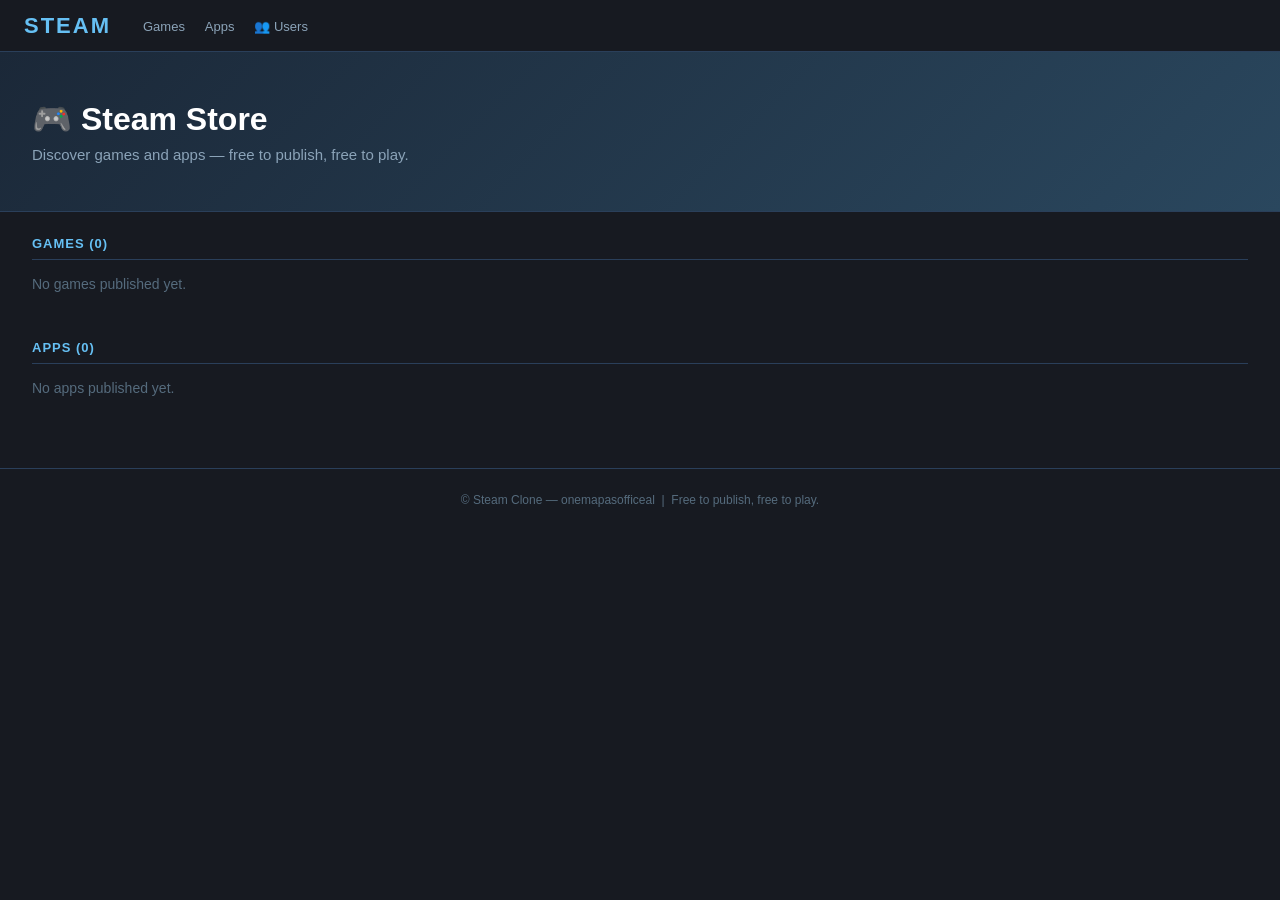
<file: index.html>
<!DOCTYPE html>
<html lang="en">
<head>
  <meta charset="UTF-8">
  <meta name="viewport" content="width=device-width, initial-scale=1.0">
  <title>Steam Store</title>
  <link rel="stylesheet" href="assets/style.css">
</head>
<body>
<header class="header">
  <span class="logo">STEAM</span>
  <nav>
    <a href="#games">Games</a>
    <a href="#apps">Apps</a>
    <a href="users/index.html">👥 Users</a>
  </nav>
</header>

<div class="hero">
  <h1>🎮 Steam Store</h1>
  <p>Discover games and apps — free to publish, free to play.</p>
</div>

<div class="section" id="games">
  <h2>Games (0)</h2>
  <div class="cards"><p style="color:#556b7d">No games published yet.</p></div>
</div>

<div class="section" id="apps">
  <h2>Apps (0)</h2>
  <div class="cards"><p style="color:#556b7d">No apps published yet.</p></div>
</div>

<footer class="footer">
  <p>© Steam Clone — onemapasofficeal &nbsp;|&nbsp; Free to publish, free to play.</p>
</footer>
</body>
</html>
</file>
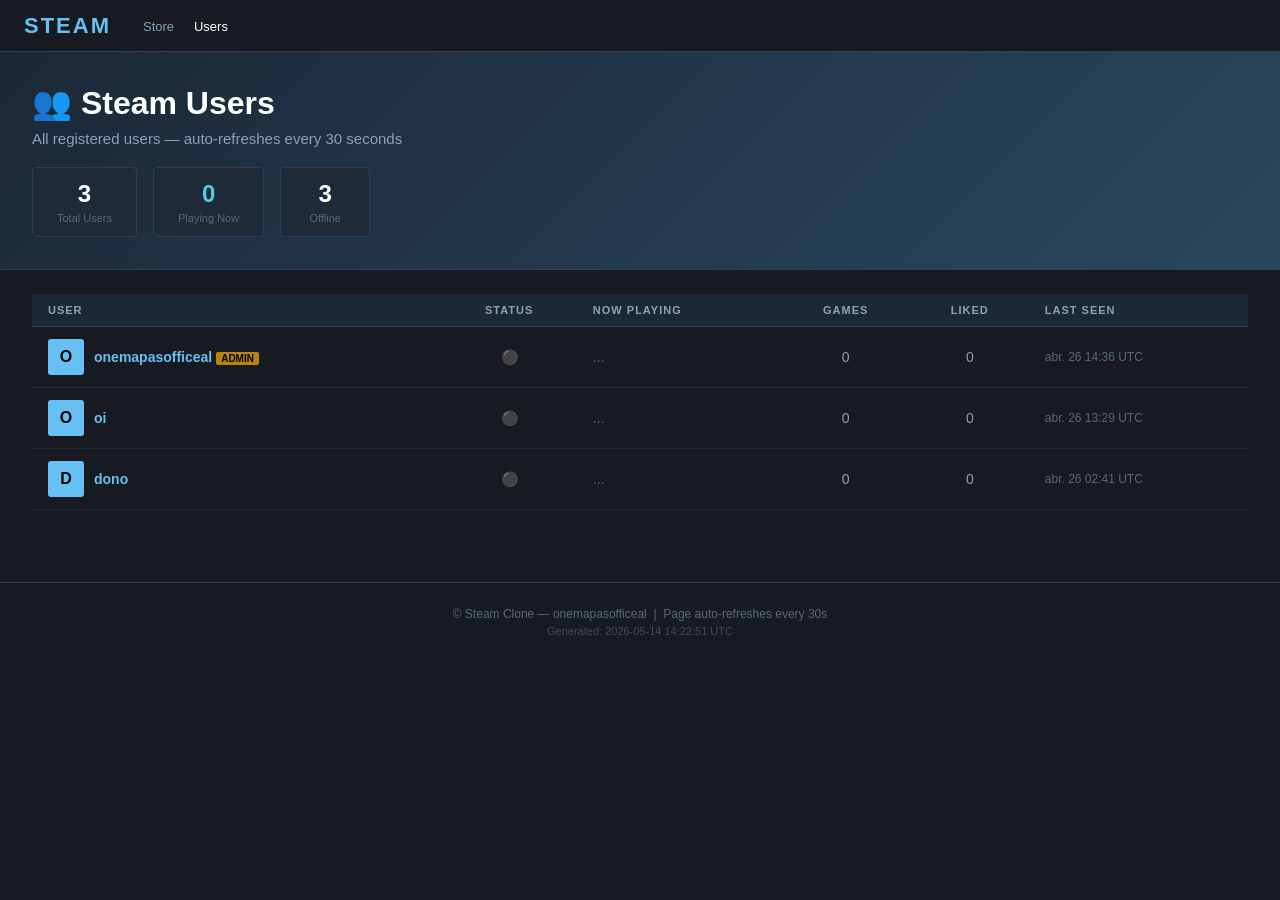
<file: users/index.html>
<!DOCTYPE html>
<html lang="en">
<head>
  <meta charset="UTF-8">
  <meta name="viewport" content="width=device-width, initial-scale=1.0">
  <meta http-equiv="refresh" content="30">
  <title>Steam — Users</title>
  <link rel="stylesheet" href="../assets/style.css">
  <style>.users-table { width:100%;border-collapse:collapse }
.users-table th {
  background:#1b2838;color:#8ba3b8;font-size:11px;
  text-transform:uppercase;letter-spacing:1px;
  padding:10px 16px;text-align:left;border-bottom:1px solid #2a3f5a
}
.user-row { border-bottom:1px solid #1e2a38;transition:background .15s }
.user-row:hover { background:#1e2a38 }
.stat-box {
  display:inline-block;background:#1e2a38;border:1px solid #2a3f5a;
  border-radius:4px;padding:12px 24px;text-align:center;min-width:90px
}
.stat-box .val { font-size:24px;font-weight:bold;color:#fff }
.stat-box .lbl { font-size:11px;color:#556b7d;margin-top:4px }</style>
</head>
<body>
<header class="header">
  <span class="logo">STEAM</span>
  <nav>
    <a href="../index.html">Store</a>
    <a href="index.html" style="color:#fff">Users</a>
  </nav>
</header>

<div class="hero" style="padding:32px">
  <h1>&#128101;  Steam Users</h1>
  <p>All registered users — auto-refreshes every 30 seconds</p>
  <div style="display:flex;gap:16px;margin-top:20px;flex-wrap:wrap">
    <div class="stat-box"><div class="val">3</div><div class="lbl">Total Users</div></div>
    <div class="stat-box"><div class="val" style="color:#57cbde">0</div><div class="lbl">Playing Now</div></div>
    <div class="stat-box"><div class="val">3</div><div class="lbl">Offline</div></div>
  </div>
</div>

<div class="section">
  <table class="users-table">
    <thead>
      <tr>
        <th>User</th>
        <th style="text-align:center">Status</th>
        <th>Now Playing</th>
        <th style="text-align:center">Games</th>
        <th style="text-align:center">Liked</th>
        <th>Last Seen</th>
      </tr>
    </thead>
    <tbody>
      <tr class="user-row">
  <td style="padding:12px 16px">
    <div style="display:flex;align-items:center;gap:10px">
      <div style="width:36px;height:36px;background:#66c0f4;border-radius:3px;
                  display:flex;align-items:center;justify-content:center;
                  font-weight:bold;color:#000;font-size:16px;flex-shrink:0">
        O
      </div>
      <div>
        <a href="../profiles/onemapasofficeal/index.html" style="color:#66c0f4;font-weight:bold">onemapasofficeal</a>
         <span style='background:#b8860b;color:#000;font-size:10px;padding:1px 5px;border-radius:2px;font-weight:bold'>ADMIN</span>
        
      </div>
    </div>
  </td>
  <td style="padding:12px 16px;text-align:center">⚫</td>
  <td style="padding:12px 16px"><span style='color:#556b7d'>...</span></td>
  <td style="padding:12px 16px;color:#8ba3b8;text-align:center">0</td>
  <td style="padding:12px 16px;color:#8ba3b8;text-align:center">0</td>
  <td style="padding:12px 16px;color:#556b7d;font-size:12px">abr. 26 14:36 UTC</td>
</tr><tr class="user-row">
  <td style="padding:12px 16px">
    <div style="display:flex;align-items:center;gap:10px">
      <div style="width:36px;height:36px;background:#66c0f4;border-radius:3px;
                  display:flex;align-items:center;justify-content:center;
                  font-weight:bold;color:#000;font-size:16px;flex-shrink:0">
        O
      </div>
      <div>
        <a href="../profiles/oi/index.html" style="color:#66c0f4;font-weight:bold">oi</a>
        
        
      </div>
    </div>
  </td>
  <td style="padding:12px 16px;text-align:center">⚫</td>
  <td style="padding:12px 16px"><span style='color:#556b7d'>...</span></td>
  <td style="padding:12px 16px;color:#8ba3b8;text-align:center">0</td>
  <td style="padding:12px 16px;color:#8ba3b8;text-align:center">0</td>
  <td style="padding:12px 16px;color:#556b7d;font-size:12px">abr. 26 13:29 UTC</td>
</tr><tr class="user-row">
  <td style="padding:12px 16px">
    <div style="display:flex;align-items:center;gap:10px">
      <div style="width:36px;height:36px;background:#66c0f4;border-radius:3px;
                  display:flex;align-items:center;justify-content:center;
                  font-weight:bold;color:#000;font-size:16px;flex-shrink:0">
        D
      </div>
      <div>
        <a href="../profiles/dono/index.html" style="color:#66c0f4;font-weight:bold">dono</a>
        
        
      </div>
    </div>
  </td>
  <td style="padding:12px 16px;text-align:center">⚫</td>
  <td style="padding:12px 16px"><span style='color:#556b7d'>...</span></td>
  <td style="padding:12px 16px;color:#8ba3b8;text-align:center">0</td>
  <td style="padding:12px 16px;color:#8ba3b8;text-align:center">0</td>
  <td style="padding:12px 16px;color:#556b7d;font-size:12px">abr. 26 02:41 UTC</td>
</tr>
    </tbody>
  </table>
</div>

<footer class="footer">
  <p>&#169; Steam Clone &#8212; onemapasofficeal &#160;|&#160; Page auto-refreshes every 30s</p>
  <p style="margin-top:4px;color:#3a4f63;font-size:11px">
    Generated: 2026-05-14 14:22:51 UTC
  </p>
</footer>
</body>
</html>
</file>
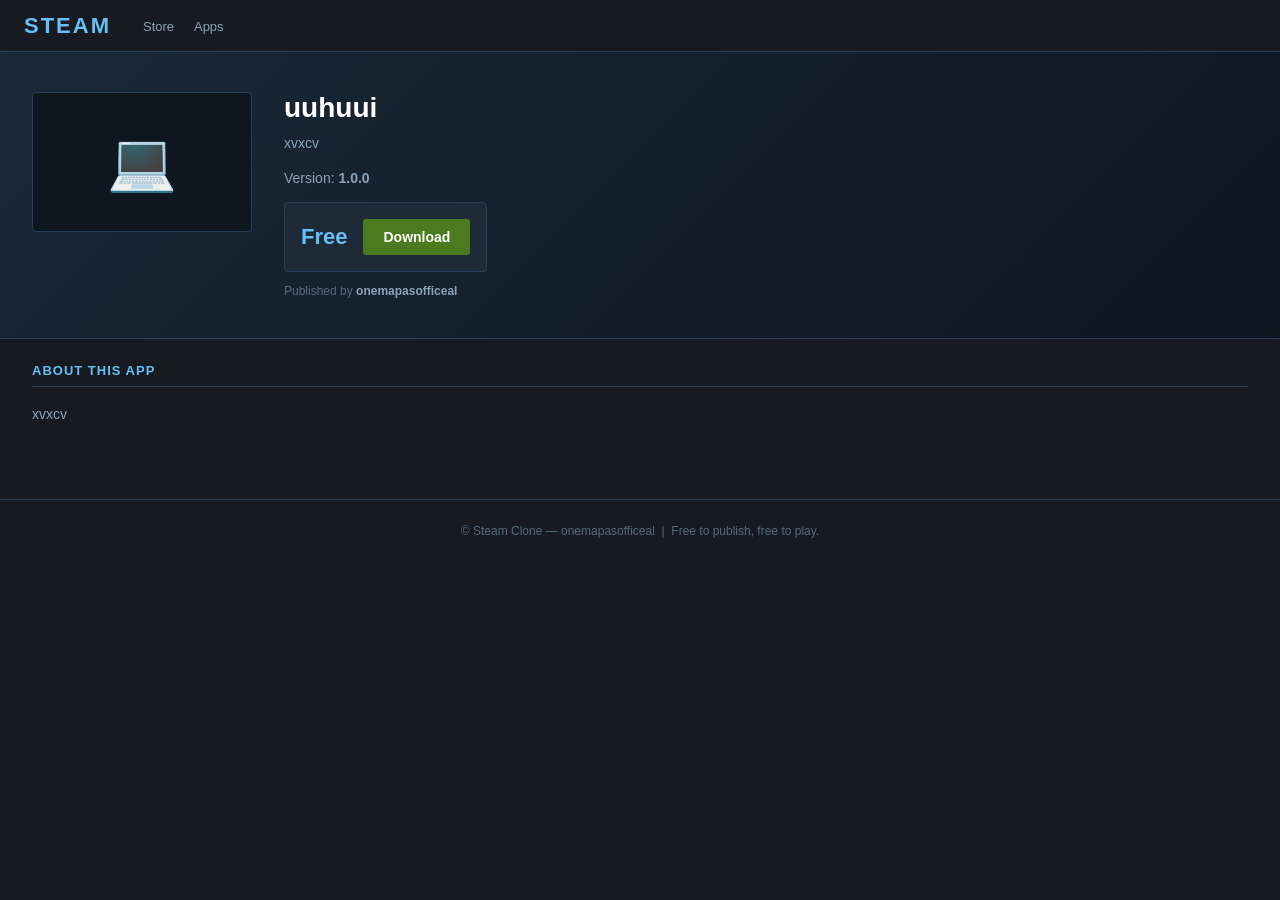
<file: apps/002b44cc/index.html>
<!DOCTYPE html>
<html lang="en">
<head>
  <meta charset="UTF-8">
  <meta name="viewport" content="width=device-width, initial-scale=1.0">
  <title>uuhuui — Steam</title>
  <link rel="stylesheet" href="../../assets/style.css">
</head>
<body>
<header class="header">
  <span class="logo">STEAM</span>
  <nav>
    <a href="../../index.html">Store</a>
    <a href="../../index.html#apps">Apps</a>
  </nav>
</header>

<div class="game-hero">
  <div class="game-thumb">💻</div>
  <div class="game-info">
    <h1>uuhuui</h1>
    <p class="desc">xvxcv</p>
    <p style="color:#8ba3b8;margin-top:8px">Version: <strong>1.0.0</strong></p>
    <div class="buy-box" style="margin-top:16px">
      <span class="price-big">Free</span>
      <a href="fvbcbcxvxcvxcvxcvxcvxcvxvxcv" class="btn" style="text-decoration:none">Download</a>
    </div>
    <p style="color:#556b7d;font-size:12px;margin-top:12px">
      Published by <strong style="color:#8ba3b8">onemapasofficeal</strong>
    </p>
  </div>
</div>

<div class="section">
  <h2>About this app</h2>
  <p style="line-height:1.7;color:#8ba3b8">xvxcv</p>
</div>

<footer class="footer">
  <p>© Steam Clone — onemapasofficeal &nbsp;|&nbsp; Free to publish, free to play.</p>
</footer>
</body>
</html>
</file>
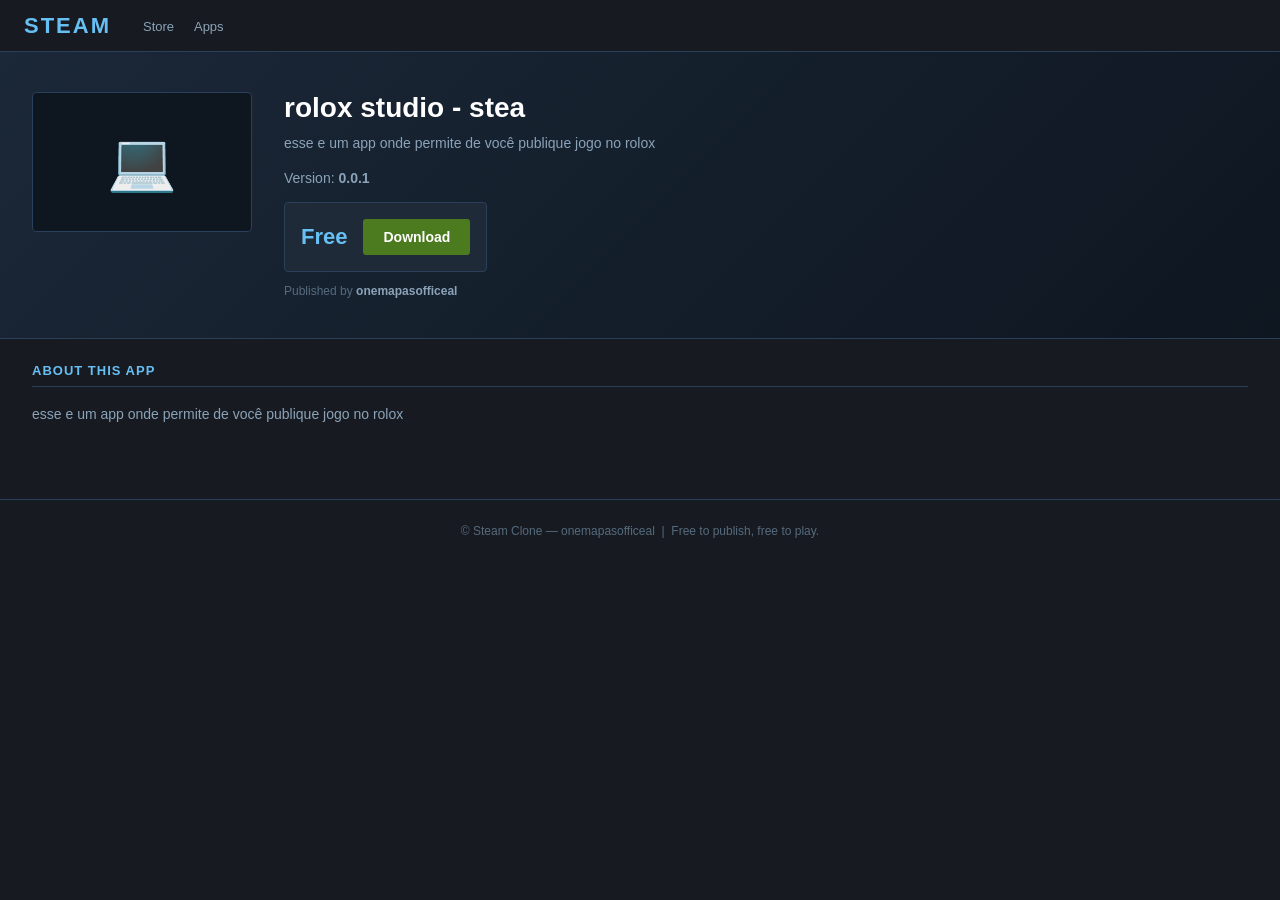
<file: apps/78efb668/index.html>
<!DOCTYPE html>
<html lang="en">
<head>
  <meta charset="UTF-8">
  <meta name="viewport" content="width=device-width, initial-scale=1.0">
  <title>rolox studio - stea — Steam</title>
  <link rel="stylesheet" href="../../assets/style.css">
</head>
<body>
<header class="header">
  <span class="logo">STEAM</span>
  <nav>
    <a href="../../index.html">Store</a>
    <a href="../../index.html#apps">Apps</a>
  </nav>
</header>

<div class="game-hero">
  <div class="game-thumb">💻</div>
  <div class="game-info">
    <h1>rolox studio - stea</h1>
    <p class="desc">esse e um app onde permite de você publique jogo no rolox</p>
    <p style="color:#8ba3b8;margin-top:8px">Version: <strong>0.0.1</strong></p>
    <div class="buy-box" style="margin-top:16px">
      <span class="price-big">Free</span>
      <a href="https://codeload.github.com/onemapasofficeal/rolox.studio.stea/zip/refs/heads/main" class="btn" style="text-decoration:none">Download</a>
    </div>
    <p style="color:#556b7d;font-size:12px;margin-top:12px">
      Published by <strong style="color:#8ba3b8">onemapasofficeal</strong>
    </p>
  </div>
</div>

<div class="section">
  <h2>About this app</h2>
  <p style="line-height:1.7;color:#8ba3b8">esse e um app onde permite de você publique jogo no rolox</p>
</div>

<footer class="footer">
  <p>© Steam Clone — onemapasofficeal &nbsp;|&nbsp; Free to publish, free to play.</p>
</footer>
</body>
</html>
</file>
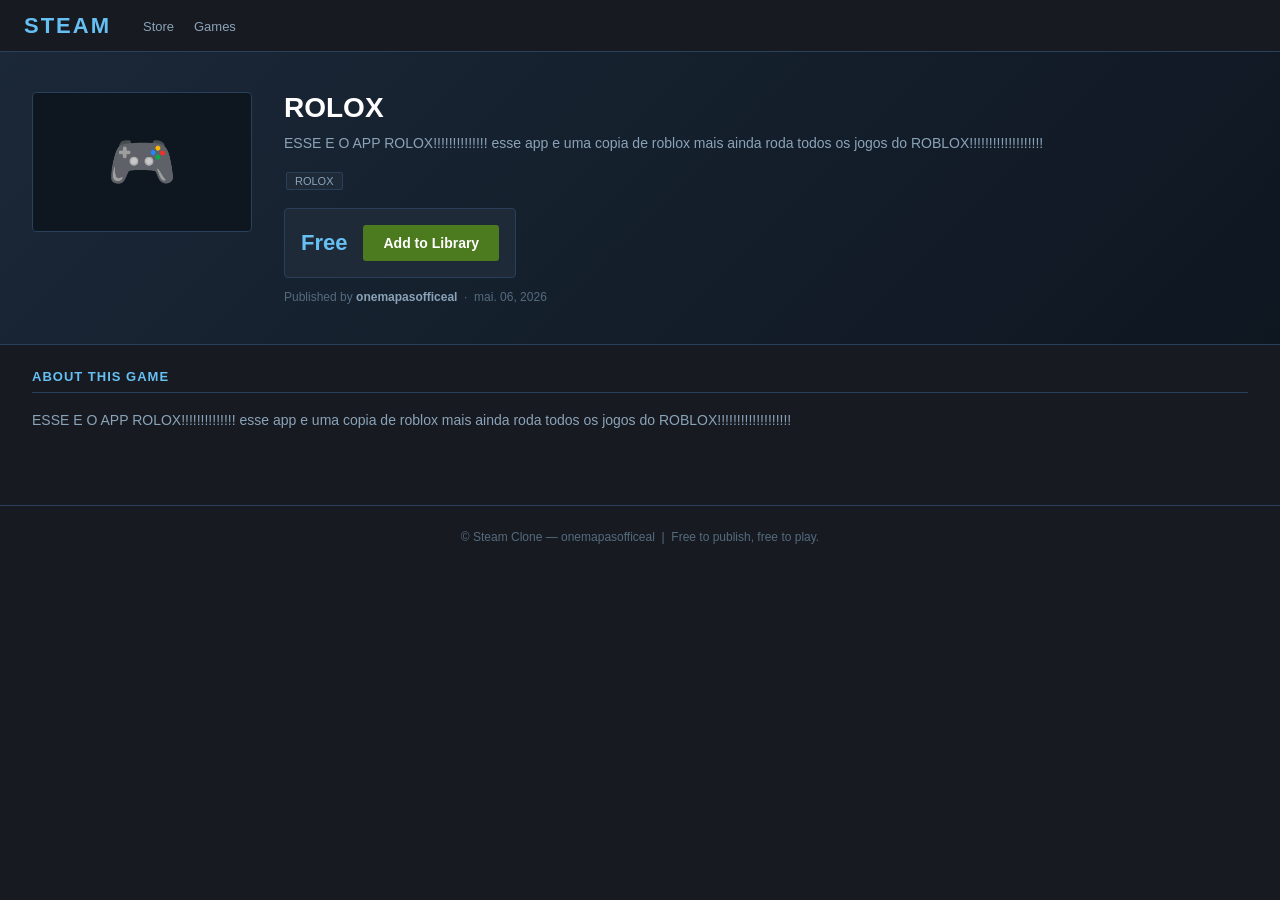
<file: games/0846cb97/index.html>
<!DOCTYPE html>
<html lang="en">
<head>
  <meta charset="UTF-8">
  <meta name="viewport" content="width=device-width, initial-scale=1.0">
  <title>ROLOX — Steam</title>
  <link rel="stylesheet" href="../../assets/style.css">
  <meta property="og:title" content="ROLOX">
  <meta property="og:description" content="ESSE E O APP ROLOX!!!!!!!!!!!!!!
esse app e uma copia de roblox mais ainda roda todos os jogos do ROBLOX!!!!!!!!!!!!!!!!!!!">
</head>
<body>
<header class="header">
  <span class="logo">STEAM</span>
  <nav>
    <a href="../../index.html">Store</a>
    <a href="../../index.html#games">Games</a>
  </nav>
</header>

<div class="game-hero">
  <div class="game-thumb">🎮</div>
  <div class="game-info">
    <h1>ROLOX</h1>
    <p class="desc">ESSE E O APP ROLOX!!!!!!!!!!!!!!
esse app e uma copia de roblox mais ainda roda todos os jogos do ROBLOX!!!!!!!!!!!!!!!!!!!</p>
    <div class="tags"><span>ROLOX</span></div>
    <div class="buy-box">
      
      <span class="price-big">Free</span>
      <button class="btn">Add to Library</button>
    </div>
    <p style="color:#556b7d;font-size:12px;margin-top:12px">
      Published by <strong style="color:#8ba3b8">onemapasofficeal</strong>
      &nbsp;·&nbsp; mai. 06, 2026
    </p>
  </div>
</div>

<div class="section">
  <h2>About this game</h2>
  <p style="line-height:1.7;color:#8ba3b8">ESSE E O APP ROLOX!!!!!!!!!!!!!!
esse app e uma copia de roblox mais ainda roda todos os jogos do ROBLOX!!!!!!!!!!!!!!!!!!!</p>
</div>

<footer class="footer">
  <p>© Steam Clone — onemapasofficeal &nbsp;|&nbsp; Free to publish, free to play.</p>
</footer>
</body>
</html>
</file>
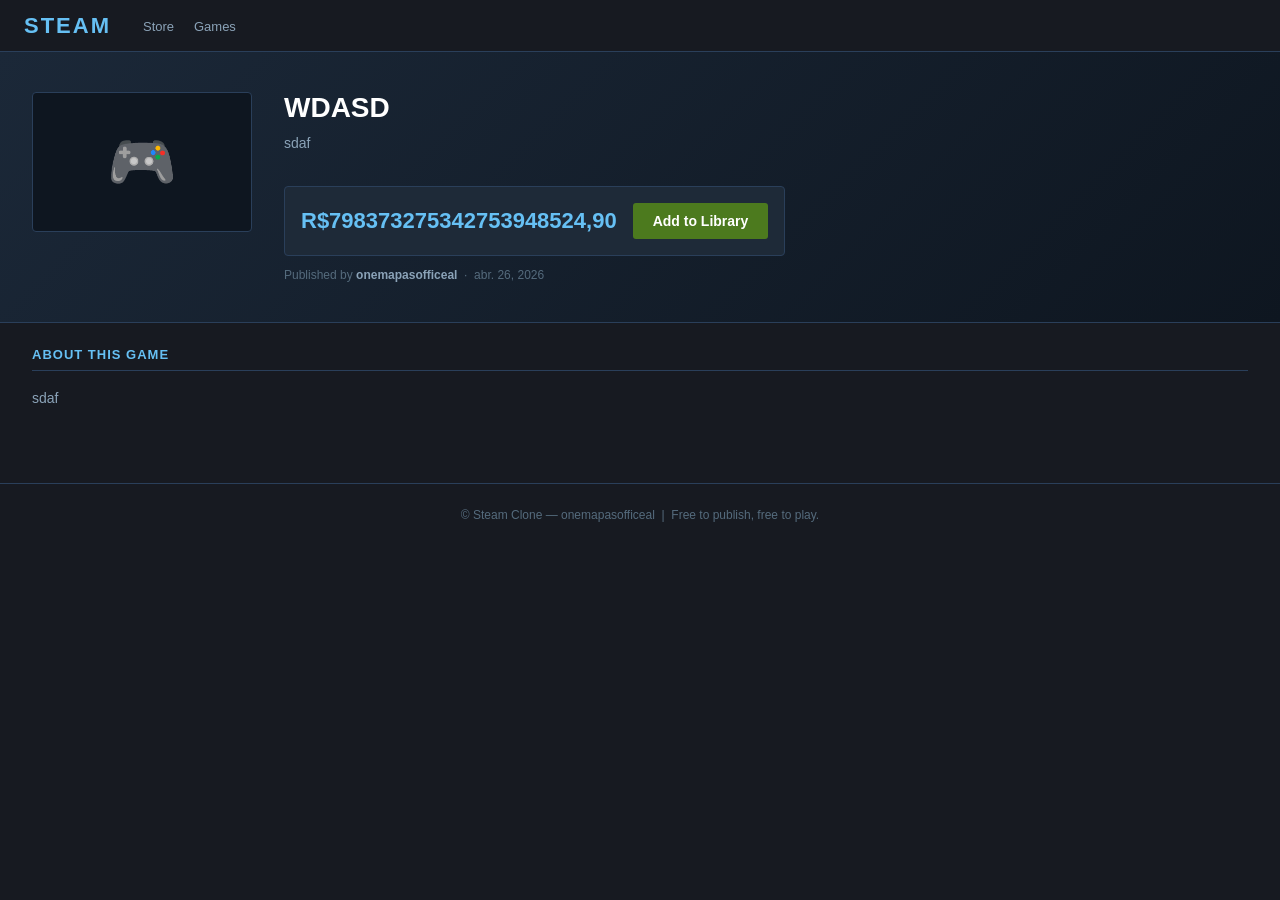
<file: games/adae350a/index.html>
<!DOCTYPE html>
<html lang="en">
<head>
  <meta charset="UTF-8">
  <meta name="viewport" content="width=device-width, initial-scale=1.0">
  <title>WDASD — Steam</title>
  <link rel="stylesheet" href="../../assets/style.css">
  <meta property="og:title" content="WDASD">
  <meta property="og:description" content="sdaf">
</head>
<body>
<header class="header">
  <span class="logo">STEAM</span>
  <nav>
    <a href="../../index.html">Store</a>
    <a href="../../index.html#games">Games</a>
  </nav>
</header>

<div class="game-hero">
  <div class="game-thumb">🎮</div>
  <div class="game-info">
    <h1>WDASD</h1>
    <p class="desc">sdaf</p>
    
    <div class="buy-box">
      
      <span class="price-big">R$798373275342753948524,90</span>
      <button class="btn">Add to Library</button>
    </div>
    <p style="color:#556b7d;font-size:12px;margin-top:12px">
      Published by <strong style="color:#8ba3b8">onemapasofficeal</strong>
      &nbsp;·&nbsp; abr. 26, 2026
    </p>
  </div>
</div>

<div class="section">
  <h2>About this game</h2>
  <p style="line-height:1.7;color:#8ba3b8">sdaf</p>
</div>

<footer class="footer">
  <p>© Steam Clone — onemapasofficeal &nbsp;|&nbsp; Free to publish, free to play.</p>
</footer>
</body>
</html>
</file>
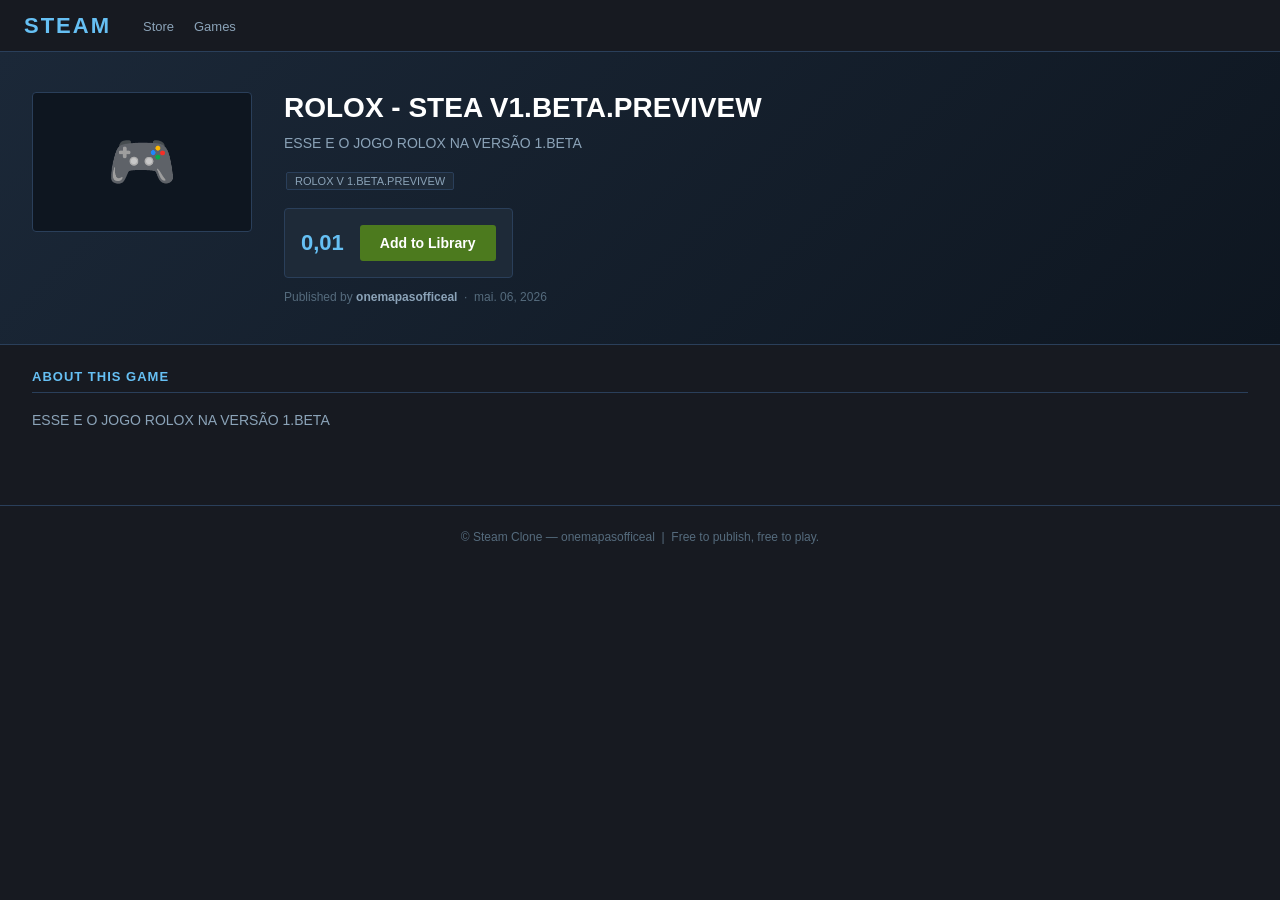
<file: games/d1d66db9/index.html>
<!DOCTYPE html>
<html lang="en">
<head>
  <meta charset="UTF-8">
  <meta name="viewport" content="width=device-width, initial-scale=1.0">
  <title>ROLOX - STEA V1.BETA.PREVIVEW — Steam</title>
  <link rel="stylesheet" href="../../assets/style.css">
  <meta property="og:title" content="ROLOX - STEA V1.BETA.PREVIVEW">
  <meta property="og:description" content="ESSE E O JOGO ROLOX NA VERSÃO 1.BETA">
</head>
<body>
<header class="header">
  <span class="logo">STEAM</span>
  <nav>
    <a href="../../index.html">Store</a>
    <a href="../../index.html#games">Games</a>
  </nav>
</header>

<div class="game-hero">
  <div class="game-thumb">🎮</div>
  <div class="game-info">
    <h1>ROLOX - STEA V1.BETA.PREVIVEW</h1>
    <p class="desc">ESSE E O JOGO ROLOX NA VERSÃO 1.BETA</p>
    <div class="tags"><span>ROLOX V 1.BETA.PREVIVEW</span></div>
    <div class="buy-box">
      
      <span class="price-big">0,01</span>
      <button class="btn">Add to Library</button>
    </div>
    <p style="color:#556b7d;font-size:12px;margin-top:12px">
      Published by <strong style="color:#8ba3b8">onemapasofficeal</strong>
      &nbsp;·&nbsp; mai. 06, 2026
    </p>
  </div>
</div>

<div class="section">
  <h2>About this game</h2>
  <p style="line-height:1.7;color:#8ba3b8">ESSE E O JOGO ROLOX NA VERSÃO 1.BETA</p>
</div>

<footer class="footer">
  <p>© Steam Clone — onemapasofficeal &nbsp;|&nbsp; Free to publish, free to play.</p>
</footer>
</body>
</html>
</file>
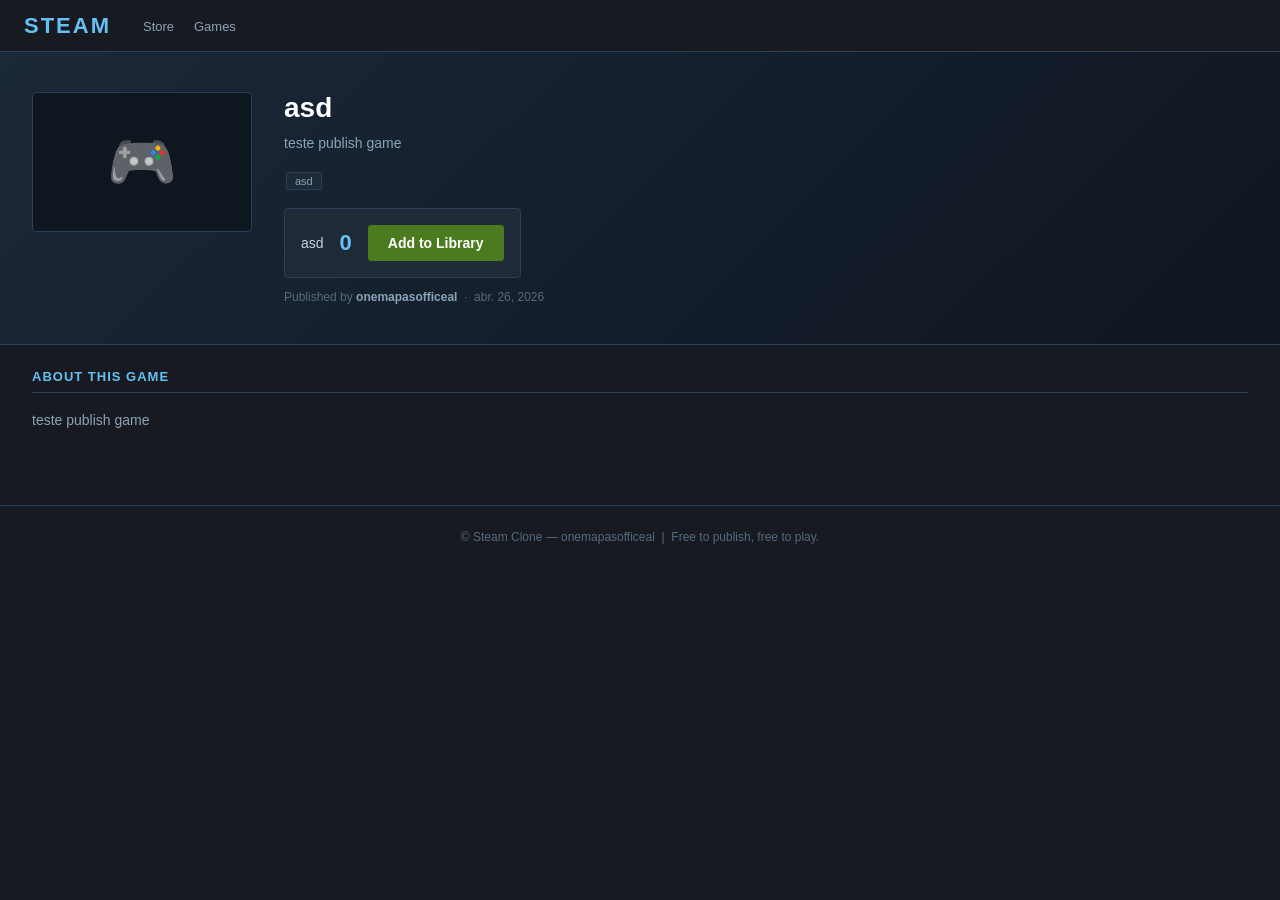
<file: games/ede5c0dc/index.html>
<!DOCTYPE html>
<html lang="en">
<head>
  <meta charset="UTF-8">
  <meta name="viewport" content="width=device-width, initial-scale=1.0">
  <title>asd — Steam</title>
  <link rel="stylesheet" href="../../assets/style.css">
  <meta property="og:title" content="asd">
  <meta property="og:description" content="teste publish game">
</head>
<body>
<header class="header">
  <span class="logo">STEAM</span>
  <nav>
    <a href="../../index.html">Store</a>
    <a href="../../index.html#games">Games</a>
  </nav>
</header>

<div class="game-hero">
  <div class="game-thumb">🎮</div>
  <div class="game-info">
    <h1>asd</h1>
    <p class="desc">teste publish game</p>
    <div class="tags"><span>asd</span></div>
    <div class="buy-box">
      <span class="discount">asd</span>
      <span class="price-big">0</span>
      <button class="btn">Add to Library</button>
    </div>
    <p style="color:#556b7d;font-size:12px;margin-top:12px">
      Published by <strong style="color:#8ba3b8">onemapasofficeal</strong>
      &nbsp;·&nbsp; abr. 26, 2026
    </p>
  </div>
</div>

<div class="section">
  <h2>About this game</h2>
  <p style="line-height:1.7;color:#8ba3b8">teste publish game</p>
</div>

<footer class="footer">
  <p>© Steam Clone — onemapasofficeal &nbsp;|&nbsp; Free to publish, free to play.</p>
</footer>
</body>
</html>
</file>
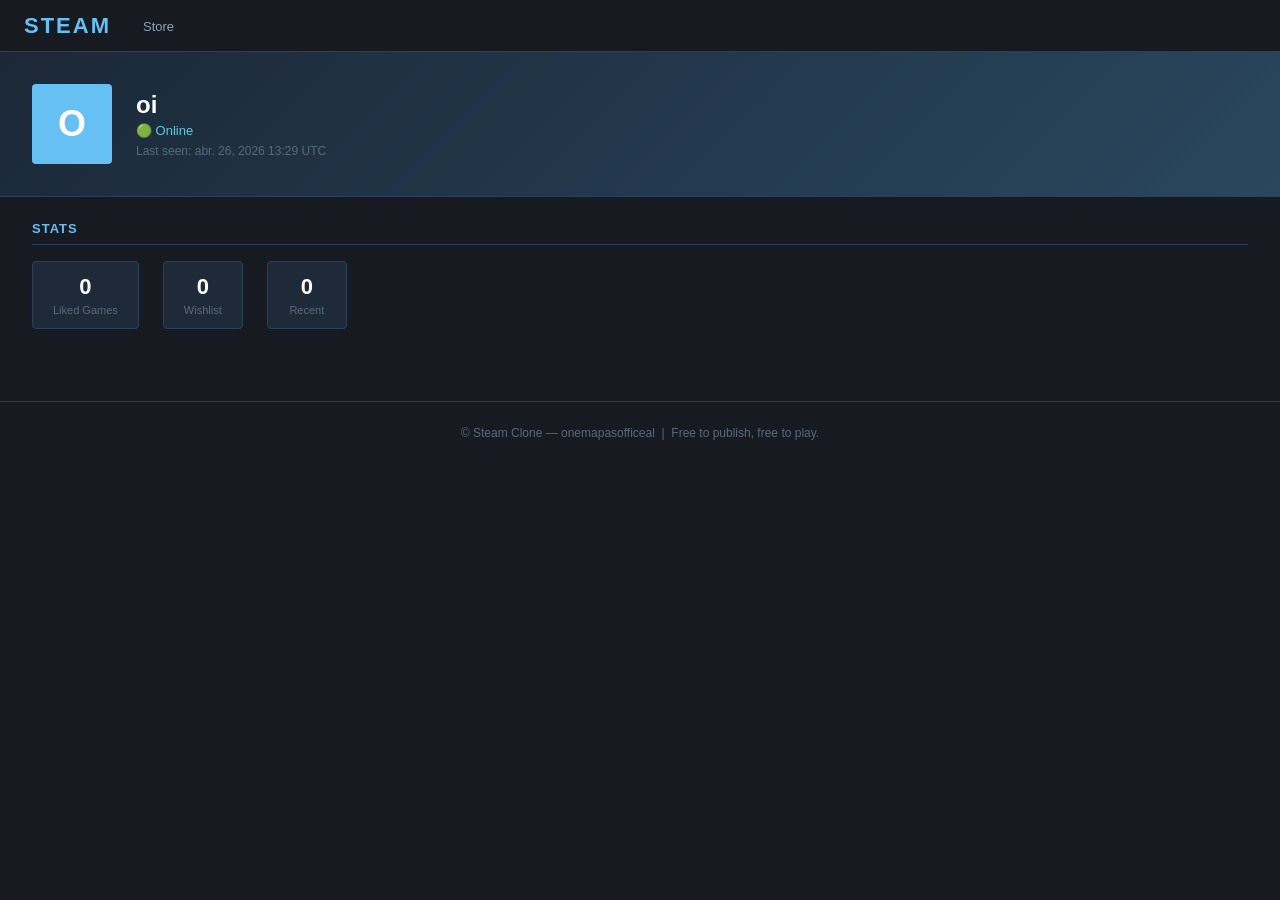
<file: profiles/oi/index.html>
<!DOCTYPE html>
<html lang="en">
<head>
  <meta charset="UTF-8">
  <meta name="viewport" content="width=device-width, initial-scale=1.0">
  <title>oi — Steam Profile</title>
  <link rel="stylesheet" href="../../assets/style.css">
</head>
<body>
<header class="header">
  <span class="logo">STEAM</span>
  <nav>
    <a href="../../index.html">Store</a>
  </nav>
</header>

<div class="profile-banner">
  <div class="avatar">O</div>
  <div class="profile-info">
    <h1>oi</h1>
    <div class="status">🟢 Online</div>
    <div class="level" style="margin-top:6px;color:#556b7d;font-size:12px">
      Last seen: abr. 26, 2026 13:29 UTC
    </div>
  </div>
</div>

<div class="section">
  <h2>Stats</h2>
  <div style="display:flex;gap:24px;flex-wrap:wrap">
    <div style="text-align:center;background:#1e2a38;border:1px solid #2a3f5a;
            border-radius:4px;padding:12px 20px;min-width:80px">
  <div style="font-size:22px;font-weight:bold;color:#fff">0</div>
  <div style="font-size:11px;color:#556b7d;margin-top:4px">Liked Games</div>
</div>
    <div style="text-align:center;background:#1e2a38;border:1px solid #2a3f5a;
            border-radius:4px;padding:12px 20px;min-width:80px">
  <div style="font-size:22px;font-weight:bold;color:#fff">0</div>
  <div style="font-size:11px;color:#556b7d;margin-top:4px">Wishlist</div>
</div>
    <div style="text-align:center;background:#1e2a38;border:1px solid #2a3f5a;
            border-radius:4px;padding:12px 20px;min-width:80px">
  <div style="font-size:22px;font-weight:bold;color:#fff">0</div>
  <div style="font-size:11px;color:#556b7d;margin-top:4px">Recent</div>
</div>
  </div>
</div>



<footer class="footer">
  <p>© Steam Clone — onemapasofficeal &nbsp;|&nbsp; Free to publish, free to play.</p>
</footer>
</body>
</html>
</file>
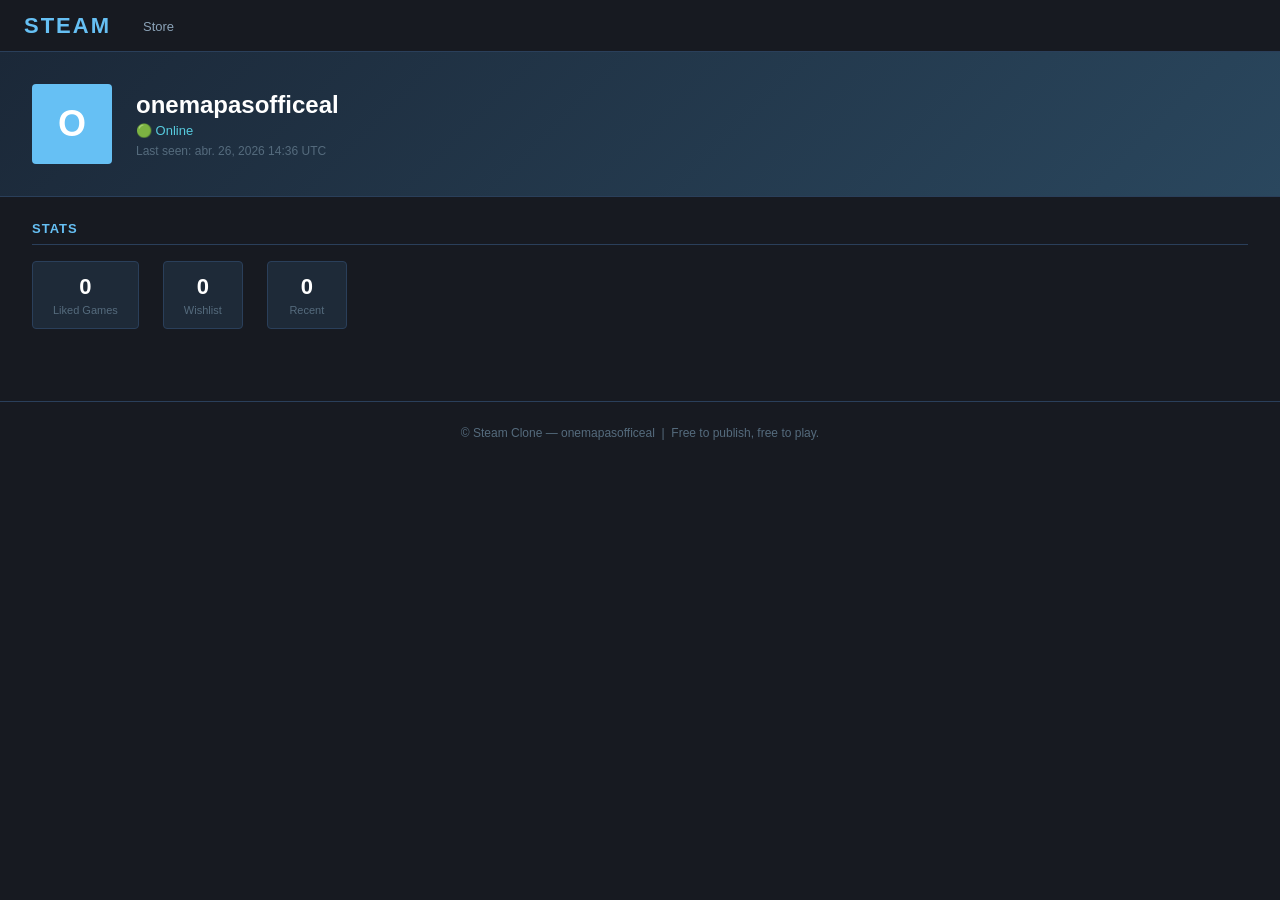
<file: profiles/onemapasofficeal/index.html>
<!DOCTYPE html>
<html lang="en">
<head>
  <meta charset="UTF-8">
  <meta name="viewport" content="width=device-width, initial-scale=1.0">
  <title>onemapasofficeal — Steam Profile</title>
  <link rel="stylesheet" href="../../assets/style.css">
</head>
<body>
<header class="header">
  <span class="logo">STEAM</span>
  <nav>
    <a href="../../index.html">Store</a>
  </nav>
</header>

<div class="profile-banner">
  <div class="avatar">O</div>
  <div class="profile-info">
    <h1>onemapasofficeal</h1>
    <div class="status">🟢 Online</div>
    <div class="level" style="margin-top:6px;color:#556b7d;font-size:12px">
      Last seen: abr. 26, 2026 14:36 UTC
    </div>
  </div>
</div>

<div class="section">
  <h2>Stats</h2>
  <div style="display:flex;gap:24px;flex-wrap:wrap">
    <div style="text-align:center;background:#1e2a38;border:1px solid #2a3f5a;
            border-radius:4px;padding:12px 20px;min-width:80px">
  <div style="font-size:22px;font-weight:bold;color:#fff">0</div>
  <div style="font-size:11px;color:#556b7d;margin-top:4px">Liked Games</div>
</div>
    <div style="text-align:center;background:#1e2a38;border:1px solid #2a3f5a;
            border-radius:4px;padding:12px 20px;min-width:80px">
  <div style="font-size:22px;font-weight:bold;color:#fff">0</div>
  <div style="font-size:11px;color:#556b7d;margin-top:4px">Wishlist</div>
</div>
    <div style="text-align:center;background:#1e2a38;border:1px solid #2a3f5a;
            border-radius:4px;padding:12px 20px;min-width:80px">
  <div style="font-size:22px;font-weight:bold;color:#fff">0</div>
  <div style="font-size:11px;color:#556b7d;margin-top:4px">Recent</div>
</div>
  </div>
</div>



<footer class="footer">
  <p>© Steam Clone — onemapasofficeal &nbsp;|&nbsp; Free to publish, free to play.</p>
</footer>
</body>
</html>
</file>
<file: assets/style.css>
* { margin: 0; padding: 0; box-sizing: border-box; }
body {
    background: #171a21;
    color: #c6d4df;
    font-family: 'Segoe UI', Arial, sans-serif;
    font-size: 14px;
}
a { color: #66c0f4; text-decoration: none; }
a:hover { text-decoration: underline; }

/* Header */
.header {
    background: #171a21;
    border-bottom: 1px solid #2a3f5a;
    padding: 0 24px;
    height: 52px;
    display: flex;
    align-items: center;
    gap: 24px;
}
.header .logo {
    font-size: 22px;
    font-weight: bold;
    color: #66c0f4;
    letter-spacing: 2px;
}
.header nav a {
    color: #8ba3b8;
    font-size: 13px;
    padding: 4px 8px;
}
.header nav a:hover { color: #fff; text-decoration: none; }

/* Hero banner */
.hero {
    background: linear-gradient(135deg, #1b2838 0%, #2a475e 100%);
    padding: 48px 32px;
    border-bottom: 1px solid #2a3f5a;
}
.hero h1 { font-size: 32px; color: #fff; margin-bottom: 8px; }
.hero p  { color: #8ba3b8; font-size: 15px; }

/* Cards grid */
.section { padding: 24px 32px; }
.section h2 {
    color: #66c0f4;
    font-size: 13px;
    letter-spacing: 1px;
    text-transform: uppercase;
    margin-bottom: 16px;
    border-bottom: 1px solid #2a3f5a;
    padding-bottom: 8px;
}
.cards {
    display: flex;
    flex-wrap: wrap;
    gap: 12px;
}
.card {
    background: #1e2a38;
    border: 1px solid #2a3f5a;
    width: 200px;
    border-radius: 4px;
    overflow: hidden;
    transition: border-color .15s, transform .15s;
}
.card:hover {
    border-color: #66c0f4;
    transform: translateY(-2px);
}
.card .thumb {
    width: 100%;
    height: 120px;
    background: #0e1620;
    display: flex;
    align-items: center;
    justify-content: center;
    font-size: 40px;
}
.card .info { padding: 10px; }
.card .info .title {
    color: #c6d4df;
    font-weight: bold;
    font-size: 13px;
    margin-bottom: 6px;
    white-space: nowrap;
    overflow: hidden;
    text-overflow: ellipsis;
}
.card .info .price {
    color: #66c0f4;
    font-weight: bold;
}
.card .info .discount {
    display: inline-block;
    background: #4c6b22;
    color: #a4d007;
    font-size: 11px;
    font-weight: bold;
    padding: 1px 5px;
    border-radius: 2px;
    margin-right: 6px;
}
.card .info .publisher {
    color: #556b7d;
    font-size: 11px;
    margin-top: 4px;
}

/* Profile page */
.profile-banner {
    background: linear-gradient(135deg, #1b2838 0%, #2a475e 100%);
    padding: 32px;
    display: flex;
    align-items: center;
    gap: 24px;
    border-bottom: 1px solid #2a3f5a;
}
.avatar {
    width: 80px; height: 80px;
    background: #66c0f4;
    border-radius: 4px;
    display: flex;
    align-items: center;
    justify-content: center;
    font-size: 36px;
    font-weight: bold;
    color: #fff;
    flex-shrink: 0;
}
.profile-info h1 { color: #fff; font-size: 24px; }
.profile-info .status { color: #57cbde; font-size: 13px; margin-top: 4px; }
.profile-info .level  { color: #66c0f4; font-size: 13px; margin-top: 2px; }
.badge {
    display: inline-block;
    background: #1e2a38;
    border: 1px solid #2a3f5a;
    border-radius: 4px;
    padding: 8px 12px;
    text-align: center;
    width: 80px;
}
.badge .icon { font-size: 24px; }
.badge .name { font-size: 11px; color: #556b7d; margin-top: 4px; }

/* Game/App detail page */
.game-hero {
    background: linear-gradient(135deg, #1b2838 0%, #0e1620 100%);
    padding: 40px 32px;
    border-bottom: 1px solid #2a3f5a;
    display: flex;
    gap: 32px;
    align-items: flex-start;
}
.game-thumb {
    width: 220px; height: 140px;
    background: #0e1620;
    border: 1px solid #2a3f5a;
    border-radius: 4px;
    display: flex;
    align-items: center;
    justify-content: center;
    font-size: 56px;
    flex-shrink: 0;
}
.game-info h1 { color: #fff; font-size: 28px; margin-bottom: 8px; }
.game-info .desc { color: #8ba3b8; line-height: 1.6; margin-bottom: 16px; }
.game-info .tags span {
    display: inline-block;
    background: #1e2a38;
    border: 1px solid #2a3f5a;
    color: #8ba3b8;
    font-size: 11px;
    padding: 2px 8px;
    border-radius: 2px;
    margin: 2px;
}
.buy-box {
    background: #1e2a38;
    border: 1px solid #2a3f5a;
    border-radius: 4px;
    padding: 16px;
    margin-top: 16px;
    display: inline-flex;
    align-items: center;
    gap: 16px;
}
.buy-box .price-big { font-size: 22px; font-weight: bold; color: #66c0f4; }
.buy-box .btn {
    background: #4c7a1e;
    color: #fff;
    border: none;
    padding: 10px 20px;
    border-radius: 3px;
    font-size: 14px;
    font-weight: bold;
    cursor: pointer;
}
.buy-box .btn:hover { background: #5a8f24; }

/* Footer */
.footer {
    background: #171a21;
    border-top: 1px solid #2a3f5a;
    padding: 24px 32px;
    color: #556b7d;
    font-size: 12px;
    text-align: center;
    margin-top: 48px;
}

/* Responsive */
@media (max-width: 600px) {
    .cards { justify-content: center; }
    .game-hero { flex-direction: column; }
    .game-thumb { width: 100%; }
}
</file>
